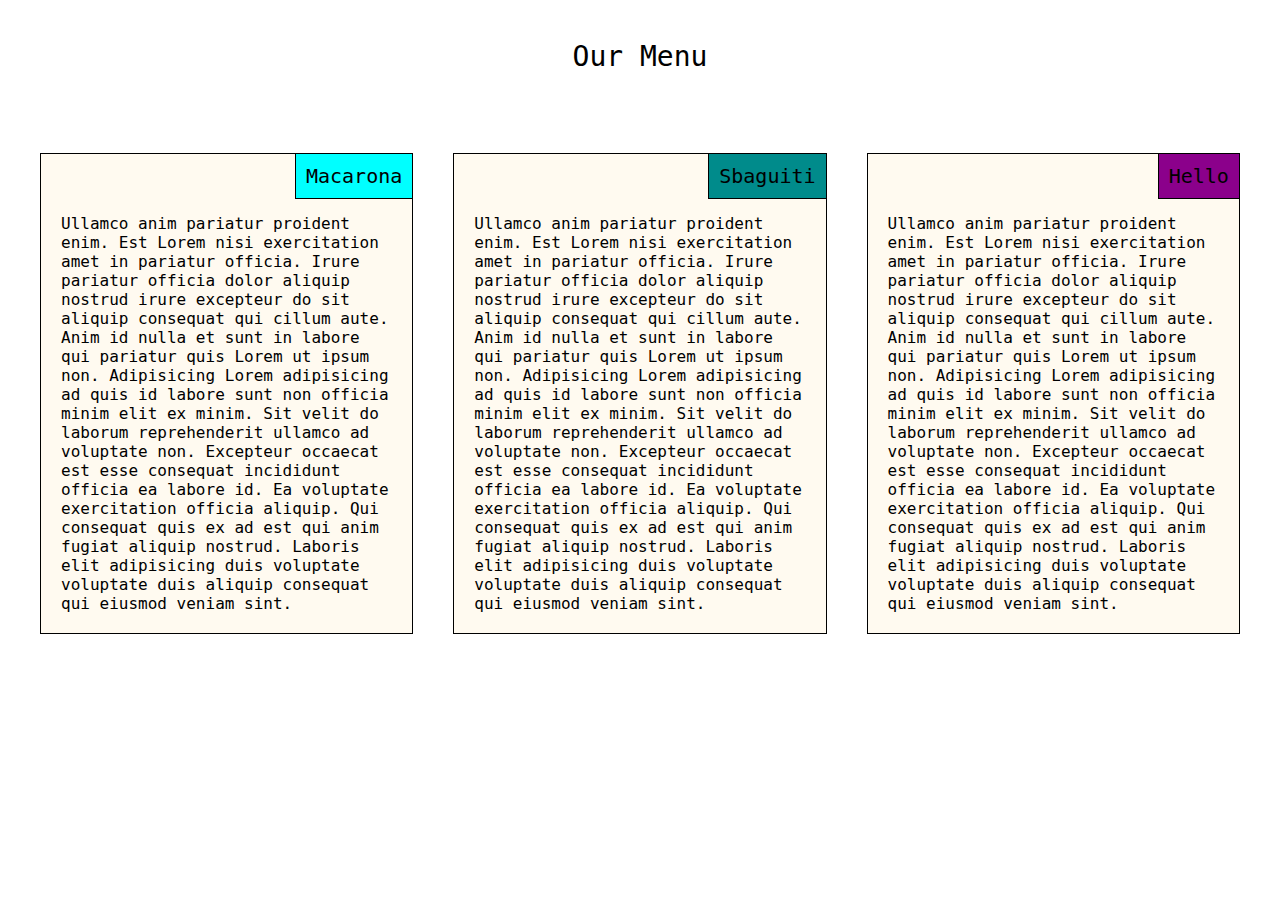
<file: index.html>
<!DOCTYPE html>
<html>

<head>
  <link rel="stylesheet" href="css/style.css">
  <meta charset="UTF-8">
  <meta name="viewport" content="width=device-width, initial-scale=1"> 
  <title>Assignement Solution for Module2</title>
</head>

<body>
  <div class="title">
    <p>Our Menu</p>

  </div>
  <div class="container">

    <div id="paragraph1" class="col-lg-4 col-md-6">

      <div class="content">
        <div class="paragraph-title">
          <p>Macarona</p>
        </div>
        <p>Ullamco anim pariatur proident enim. Est Lorem nisi exercitation amet in pariatur officia. Irure pariatur officia dolor aliquip nostrud irure excepteur do sit aliquip consequat qui cillum aute. Anim id nulla et sunt in labore qui pariatur quis Lorem ut ipsum non. Adipisicing Lorem adipisicing ad quis id labore sunt non officia minim elit ex minim.

          Sit velit do laborum reprehenderit ullamco ad voluptate non. Excepteur occaecat est esse consequat incididunt officia ea labore id. Ea voluptate exercitation officia aliquip. Qui consequat quis ex ad est qui anim fugiat aliquip nostrud. Laboris elit adipisicing duis voluptate voluptate duis aliquip consequat qui eiusmod veniam sint.</p>
      </div>
    </div>
    <div id="paragraph2" class="col-lg-4 col-md-6">

      <div class="content">
        <div class="paragraph-title">
          <p>Sbaguiti</p>
        </div>
        <p>Ullamco anim pariatur proident enim. Est Lorem nisi exercitation amet in pariatur officia. Irure pariatur officia dolor aliquip nostrud irure excepteur do sit aliquip consequat qui cillum aute. Anim id nulla et sunt in labore qui pariatur quis Lorem ut ipsum non. Adipisicing Lorem adipisicing ad quis id labore sunt non officia minim elit ex minim.

          Sit velit do laborum reprehenderit ullamco ad voluptate non. Excepteur occaecat est esse consequat incididunt officia ea labore id. Ea voluptate exercitation officia aliquip. Qui consequat quis ex ad est qui anim fugiat aliquip nostrud. Laboris elit adipisicing duis voluptate voluptate duis aliquip consequat qui eiusmod veniam sint.</p>
      </div>
    </div>
    <div id="paragraph3" class="col-lg-4 col-md-12">

      <div class="content">
        <div class="paragraph-title">
          <p>Hello</p>
        </div>
        <p>Ullamco anim pariatur proident enim. Est Lorem nisi exercitation amet in pariatur officia. Irure pariatur officia dolor aliquip nostrud irure excepteur do sit aliquip consequat qui cillum aute. Anim id nulla et sunt in labore qui pariatur quis Lorem ut ipsum non. Adipisicing Lorem adipisicing ad quis id labore sunt non officia minim elit ex minim.

          Sit velit do laborum reprehenderit ullamco ad voluptate non. Excepteur occaecat est esse consequat incididunt officia ea labore id. Ea voluptate exercitation officia aliquip. Qui consequat quis ex ad est qui anim fugiat aliquip nostrud. Laboris elit adipisicing duis voluptate voluptate duis aliquip consequat qui eiusmod veniam sint.</p>
      </div>
    </div>
  </div>

</body>

</html>
</file>
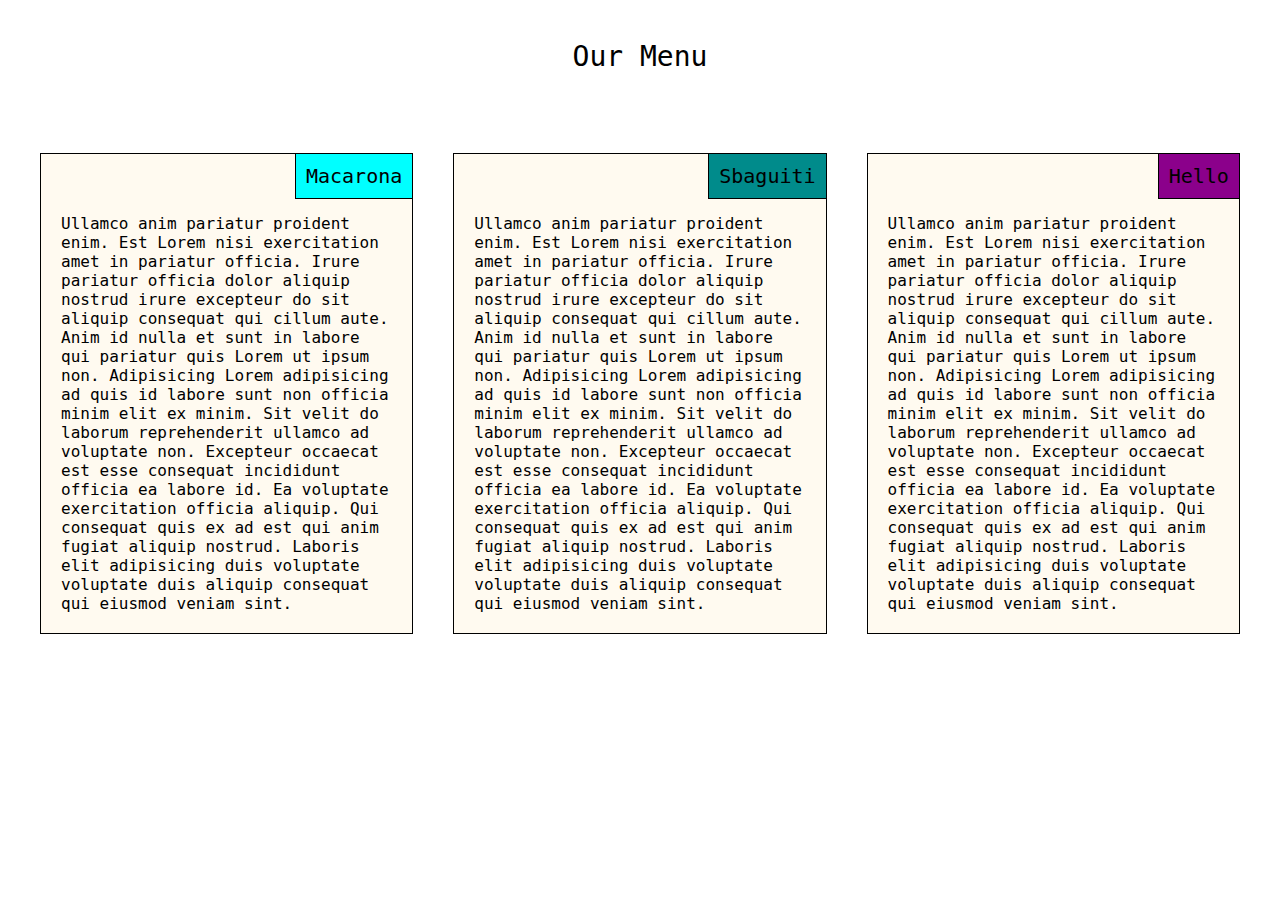
<file: css/index.html>
<!DOCTYPE html>
<html>

<head>
  <link rel="stylesheet" href="style.css">
  <meta charset="UTF-8">
  <meta name="viewport" content="width=device-width, initial-scale=1"> 
  <title>Assignement Solution for Module2</title>
</head>

<body>
  <div class="title">
    <p>Our Menu</p>

  </div>
  <div class="container">

    <div id="paragraph1" class="col-lg-4 col-md-6">

      <div class="content">
        <div class="paragraph-title">
          <p>Macarona</p>
        </div>
        <p>Ullamco anim pariatur proident enim. Est Lorem nisi exercitation amet in pariatur officia. Irure pariatur officia dolor aliquip nostrud irure excepteur do sit aliquip consequat qui cillum aute. Anim id nulla et sunt in labore qui pariatur quis Lorem ut ipsum non. Adipisicing Lorem adipisicing ad quis id labore sunt non officia minim elit ex minim.

          Sit velit do laborum reprehenderit ullamco ad voluptate non. Excepteur occaecat est esse consequat incididunt officia ea labore id. Ea voluptate exercitation officia aliquip. Qui consequat quis ex ad est qui anim fugiat aliquip nostrud. Laboris elit adipisicing duis voluptate voluptate duis aliquip consequat qui eiusmod veniam sint.</p>
      </div>
    </div>
    <div id="paragraph2" class="col-lg-4 col-md-6">

      <div class="content">
        <div class="paragraph-title">
          <p>Sbaguiti</p>
        </div>
        <p>Ullamco anim pariatur proident enim. Est Lorem nisi exercitation amet in pariatur officia. Irure pariatur officia dolor aliquip nostrud irure excepteur do sit aliquip consequat qui cillum aute. Anim id nulla et sunt in labore qui pariatur quis Lorem ut ipsum non. Adipisicing Lorem adipisicing ad quis id labore sunt non officia minim elit ex minim.

          Sit velit do laborum reprehenderit ullamco ad voluptate non. Excepteur occaecat est esse consequat incididunt officia ea labore id. Ea voluptate exercitation officia aliquip. Qui consequat quis ex ad est qui anim fugiat aliquip nostrud. Laboris elit adipisicing duis voluptate voluptate duis aliquip consequat qui eiusmod veniam sint.</p>
      </div>
    </div>
    <div id="paragraph3" class="col-lg-4 col-md-12">

      <div class="content">
        <div class="paragraph-title">
          <p>Hello</p>
        </div>
        <p>Ullamco anim pariatur proident enim. Est Lorem nisi exercitation amet in pariatur officia. Irure pariatur officia dolor aliquip nostrud irure excepteur do sit aliquip consequat qui cillum aute. Anim id nulla et sunt in labore qui pariatur quis Lorem ut ipsum non. Adipisicing Lorem adipisicing ad quis id labore sunt non officia minim elit ex minim.

          Sit velit do laborum reprehenderit ullamco ad voluptate non. Excepteur occaecat est esse consequat incididunt officia ea labore id. Ea voluptate exercitation officia aliquip. Qui consequat quis ex ad est qui anim fugiat aliquip nostrud. Laboris elit adipisicing duis voluptate voluptate duis aliquip consequat qui eiusmod veniam sint.</p>
      </div>
    </div>
  </div>

</body>

</html>
</file>
<file: css/style.css>
*{
padding: 0;
margin: 0;



}
*{
   font-family: "Lucida Console", Monaco, monospace;
    
}
#paragraph1 .content .paragraph-title{
background-color: cyan;

}

#paragraph2 .content .paragraph-title{

background-color: darkcyan;

}

#paragraph3 .content .paragraph-title{


    background-color: darkmagenta;
}
@media screen and (max-width: 767px){
    [class*="col-"] {
        width: 100%;
      }
    
    
    }
    @media  screen and (min-width:768px) and (max-width:991px){




        .col-md-1 {width: 8.33%;}
        .col-md-2 {width: 16.66%;}
        .col-md-3 {width: 25%;}
        .col-md-4 {width: 33.33%;}
        .col-md-5 {width: 41.66%;}
        .col-md-6 {width: 50%;}
        .col-md-7 {width: 58.33%;}
        .col-md-8 {width: 66.66%;}
        .col-md-9 {width: 75%;}
        .col-md-10 {width: 83.33%;}
        .col-md-11 {width: 91.66%;}
        .col-md-12 {width: 100%;}
        #paragraph1,#paragraph2{
            float: left;
        }
    }
    
    
    
@media screen and (min-width: 992px){
 
 .col-lg-1 {width: 8.33%;}
 .col-lg-2 {width: 16.66%;}
 .col-lg-3 {width: 25%;}
 .col-lg-4 {width: 33.33%;}
 .col-lg-5 {width: 41.66%;}
 .col-lg-6 {width: 50%;}
 .col-lg-7 {width: 58.33%;}
 .col-lg-8 {width: 66.66%;}
 .col-lg-9 {width: 75%;}
 .col-lg-10 {width: 83.33%;}
 .col-lg-11 {width: 91.66%;}
 .col-lg-12 {width: 100%;}

 #paragraph1,#paragraph2,#paragraph3{

float: left;


 }
}


.container {


overflow: auto;


padding: 20px;
}
.title p {
font-size: 1.75em;
    text-align: center;
   margin: 40px;
    
        }

        .content{
margin: 20px;
border: 1px solid;
overflow: auto;
position: relative;
background-color: floralwhite;
        }

.content > p {

    padding: 60px 20px 20px 20px;
}
.content .paragraph-title{
font-size:1.25em; ;
position: absolute;
top: 0;
right: 0;
padding: 10px;
text-align: center;
border-style: solid;
border-width: 0 0 1px 1px   ;


}
</file>
